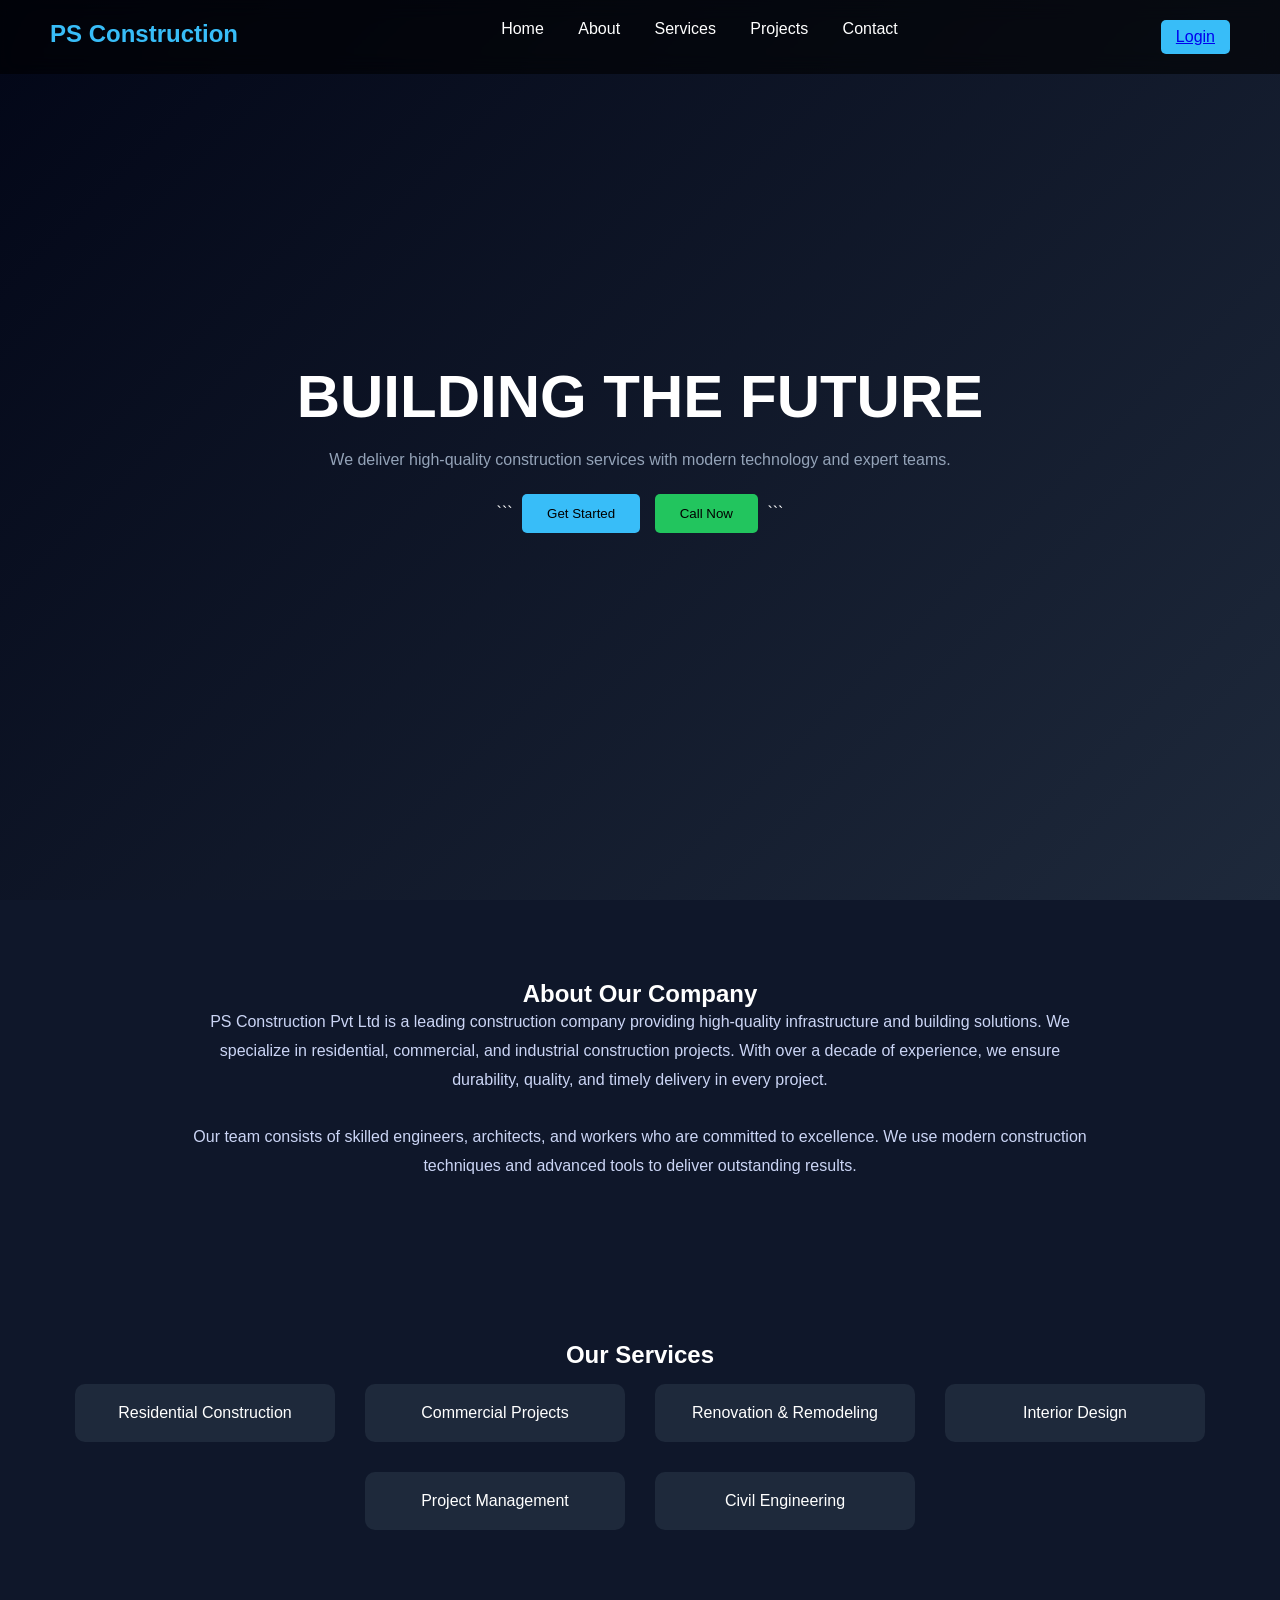
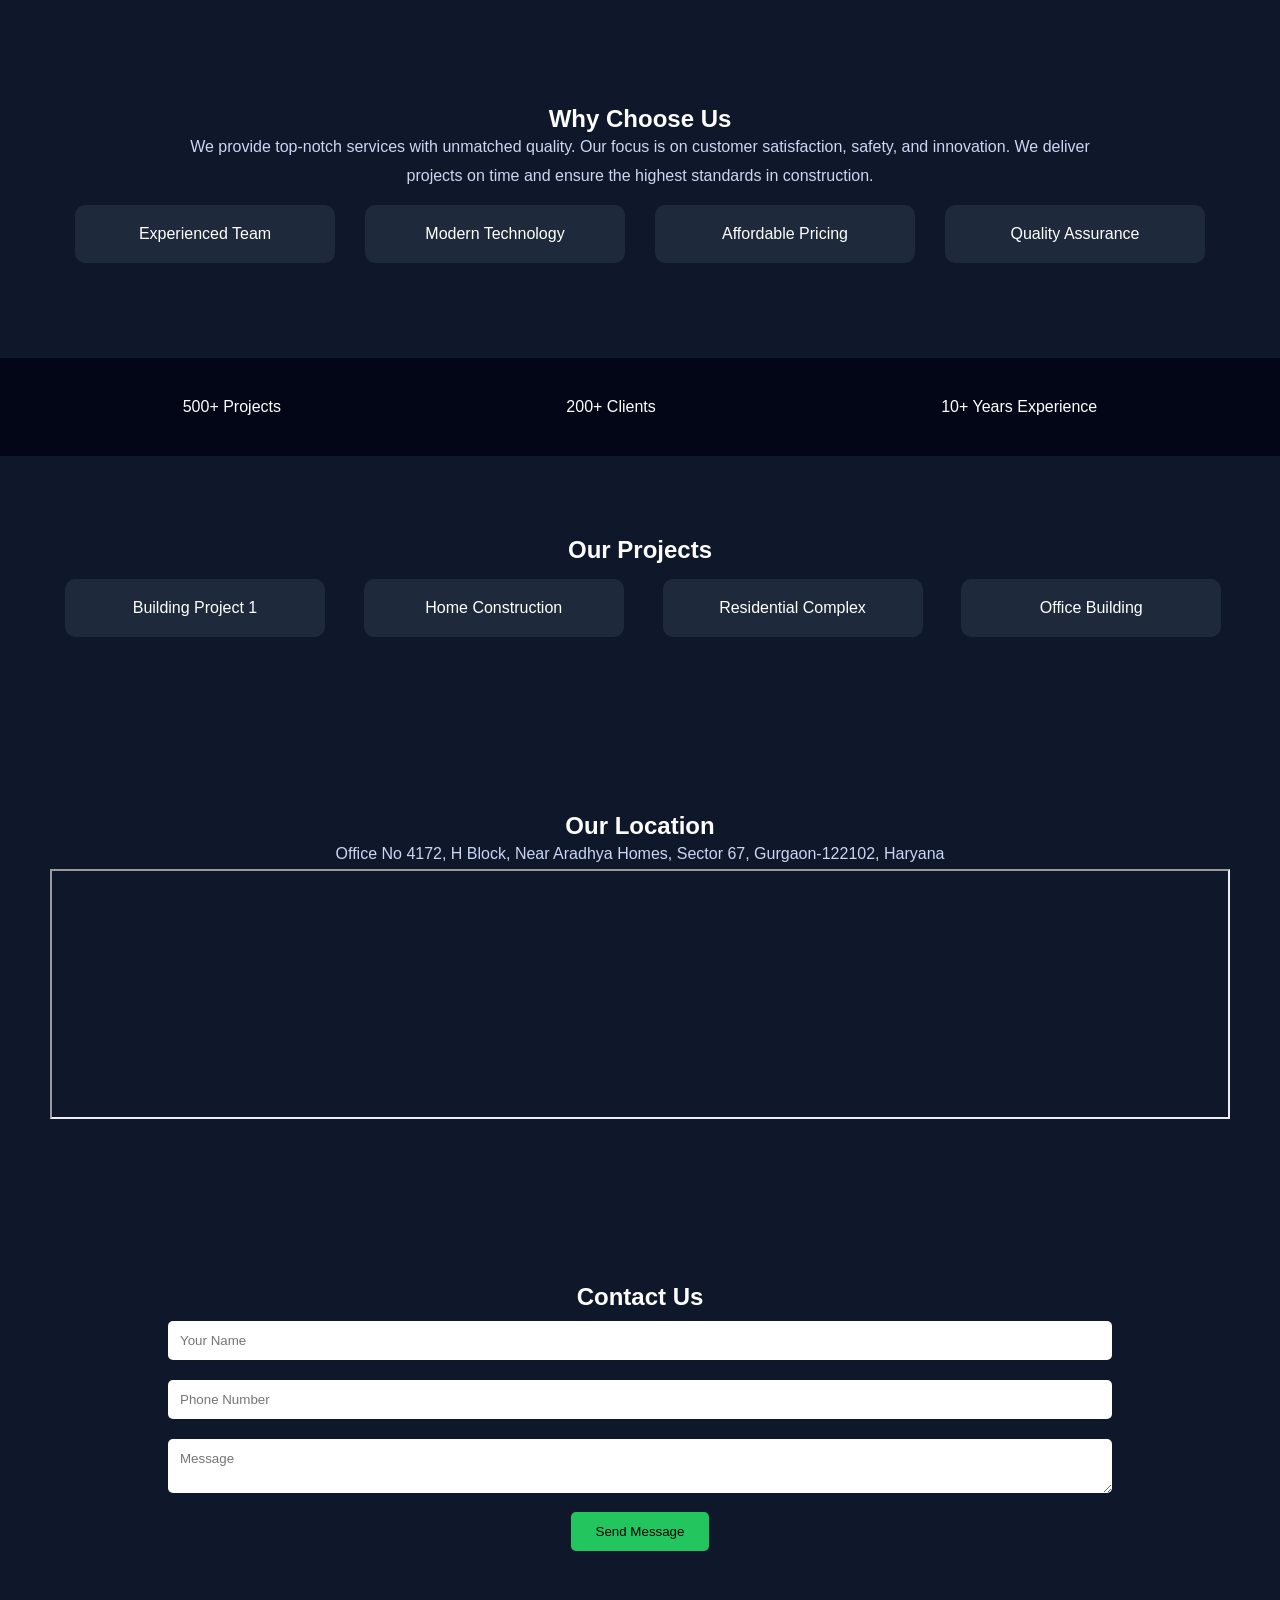
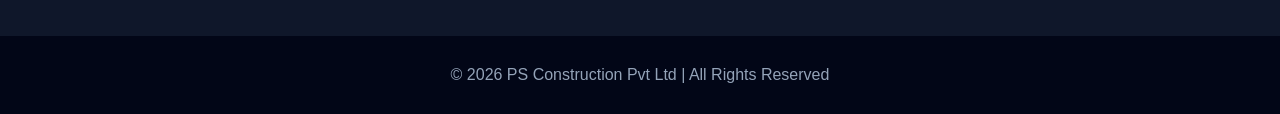
<file: home.html>
<!DOCTYPE html>

<html lang="en">
<head>
<meta charset="UTF-8">
<meta name="viewport" content="width=device-width, initial-scale=1.0">
<title>PS Construction Pvt Ltd</title>

<style>

/* RESET */
*{
  margin:0;
  padding:0;
  box-sizing:border-box;
  font-family:Arial;
}

/* BODY */
body{
  background:#0f172a;
  color:white;
}

/* NAVBAR */
.navbar{
  position:fixed;
  top:0;
  width:100%;
  display:flex;
  justify-content:space-between;
  padding:20px 50px;
  background:rgba(0,0,0,0.6);
  backdrop-filter:blur(10px);
  z-index:100;
}

.logo{
  font-size:24px;
  font-weight:bold;
  color:#38bdf8;
}

.menu a{
  color:white;
  text-decoration:none;
  margin:0 15px;
}

.menu a:hover{
  color:#38bdf8;
}

.login{
  background:#38bdf8;
  padding:8px 15px;
  border-radius:5px;
}

/* HERO */
.hero{
  height:100vh;
  display:flex;
  align-items:center;
  justify-content:center;
  text-align:center;
  background:linear-gradient(135deg,#020617,#1e293b);
}

.hero h1{
  font-size:60px;
}

.hero p{
  color:#94a3b8;
  margin:20px;
}

.btn{
  padding:12px 25px;
  border:none;
  margin:5px;
  cursor:pointer;
  border-radius:5px;
}

.btn1{background:#38bdf8;}
.btn2{background:#22c55e;}

/* SECTION */
.section{
  padding:80px 50px;
  text-align:center;
}

/* TEXT CONTENT */
.text{
  max-width:900px;
  margin:auto;
  color:#cbd5f5;
  line-height:1.8;
}

/* CARDS */
.cards{
  display:flex;
  flex-wrap:wrap;
  justify-content:center;
}

.card{
  background:#1e293b;
  margin:15px;
  padding:20px;
  width:260px;
  border-radius:10px;
  transition:0.3s;
}

.card:hover{
  transform:translateY(-10px);
  background:#334155;
}

/* STATS */
.stats{
  display:flex;
  justify-content:space-around;
  padding:40px;
  background:#020617;
}

/* GRID */
.grid{
  display:grid;
  grid-template-columns:repeat(auto-fit,minmax(250px,1fr));
  gap:15px;
}

/* CONTACT */
input,textarea{
  width:80%;
  padding:12px;
  margin:10px;
  border:none;
  border-radius:5px;
}

/* FOOTER */
.footer{
  background:#020617;
  padding:30px;
  text-align:center;
  color:#94a3b8;
}

</style>

</head>

<body>

<!-- NAVBAR -->

<div class="navbar">
  <div class="logo">PS Construction</div>

  <div class="menu">
    <a href="#home">Home</a>
    <a href="#about">About</a>
    <a href="#services">Services</a>
    <a href="#projects">Projects</a>
    <a href="#contact">Contact</a>
  </div>

<a href="login.html" class="login">Login</a>

</div>

<!-- HERO -->

<div class="hero" id="home">
  <div>
    <h1>BUILDING THE FUTURE</h1>
    <p>We deliver high-quality construction services with modern technology and expert teams.</p>

```
<button class="btn btn1">Get Started</button>
<button class="btn btn2" onclick="callNow()">Call Now</button>
```

  </div>
</div>

<!-- ABOUT -->

<div class="section" id="about">
  <h2>About Our Company</h2>

  <p class="text">
  PS Construction Pvt Ltd is a leading construction company providing high-quality infrastructure and building solutions. 
  We specialize in residential, commercial, and industrial construction projects. With over a decade of experience, 
  we ensure durability, quality, and timely delivery in every project.
  <br><br>
  Our team consists of skilled engineers, architects, and workers who are committed to excellence. 
  We use modern construction techniques and advanced tools to deliver outstanding results.
  </p>
</div>

<!-- SERVICES -->

<div class="section" id="services">
  <h2>Our Services</h2>

  <div class="cards">
    <div class="card">Residential Construction</div>
    <div class="card">Commercial Projects</div>
    <div class="card">Renovation & Remodeling</div>
    <div class="card">Interior Design</div>
    <div class="card">Project Management</div>
    <div class="card">Civil Engineering</div>
  </div>
</div>

<!-- WHY US -->

<div class="section">
  <h2>Why Choose Us</h2>

  <p class="text">
  We provide top-notch services with unmatched quality. Our focus is on customer satisfaction, safety, and innovation.
  We deliver projects on time and ensure the highest standards in construction.
  </p>

  <div class="cards">
    <div class="card">Experienced Team</div>
    <div class="card">Modern Technology</div>
    <div class="card">Affordable Pricing</div>
    <div class="card">Quality Assurance</div>
  </div>
</div>

<!-- STATS -->

<div class="stats">
  <div>500+ Projects</div>
  <div>200+ Clients</div>
  <div>10+ Years Experience</div>
</div>

<!-- PROJECTS -->

<div class="section" id="projects">
  <h2>Our Projects</h2>

  <div class="grid">
    <div class="card">Building Project 1</div>
    <div class="card">Home Construction</div>
    <div class="card">Residential Complex</div>
    <div class="card">Office Building</div>
  </div>
</div>

<!-- LOCATION -->

<div class="section">
  <h2>Our Location</h2>

  <p class="text">
  Office No 4172, H Block, Near Aradhya Homes,  
  Sector 67, Gurgaon-122102, Haryana
  </p>

  <iframe 
  src="https://www.google.com/maps?q=Sector+67+Gurgaon&output=embed"
  width="100%" height="250"></iframe>
</div>

<!-- CONTACT -->

<div class="section" id="contact">
  <h2>Contact Us</h2>

  <input id="name" placeholder="Your Name">
  <input id="phone" placeholder="Phone Number">
  <textarea id="msg" placeholder="Message"></textarea>

  <br>
  <button class="btn btn2" onclick="sendMail()">Send Message</button>
</div>

<!-- FOOTER -->

<div class="footer">
  © 2026 PS Construction Pvt Ltd | All Rights Reserved
</div>

<script>

/* CALL */
function callNow(){
  window.location.href = "tel:9627898972";
}

/* EMAIL */
function sendMail(){
  let name=document.getElementById("name").value;
  let phone=document.getElementById("phone").value;
  let msg=document.getElementById("msg").value;

  window.location.href =
  `mailto:psconstruction@gmail.com?subject=Client Inquiry&body=Name:${name}%0APhone:${phone}%0AMessage:${msg}`;
}

/* SCROLL ANIMATION */
let sections=document.querySelectorAll(".section");

window.addEventListener("scroll",()=>{
  sections.forEach(sec=>{
    let top=sec.getBoundingClientRect().top;

    if(top<window.innerHeight-100){
      sec.style.opacity="1";
      sec.style.transform="translateY(0)";
    }
  });
});

</script>

</body>
</html>
</file>
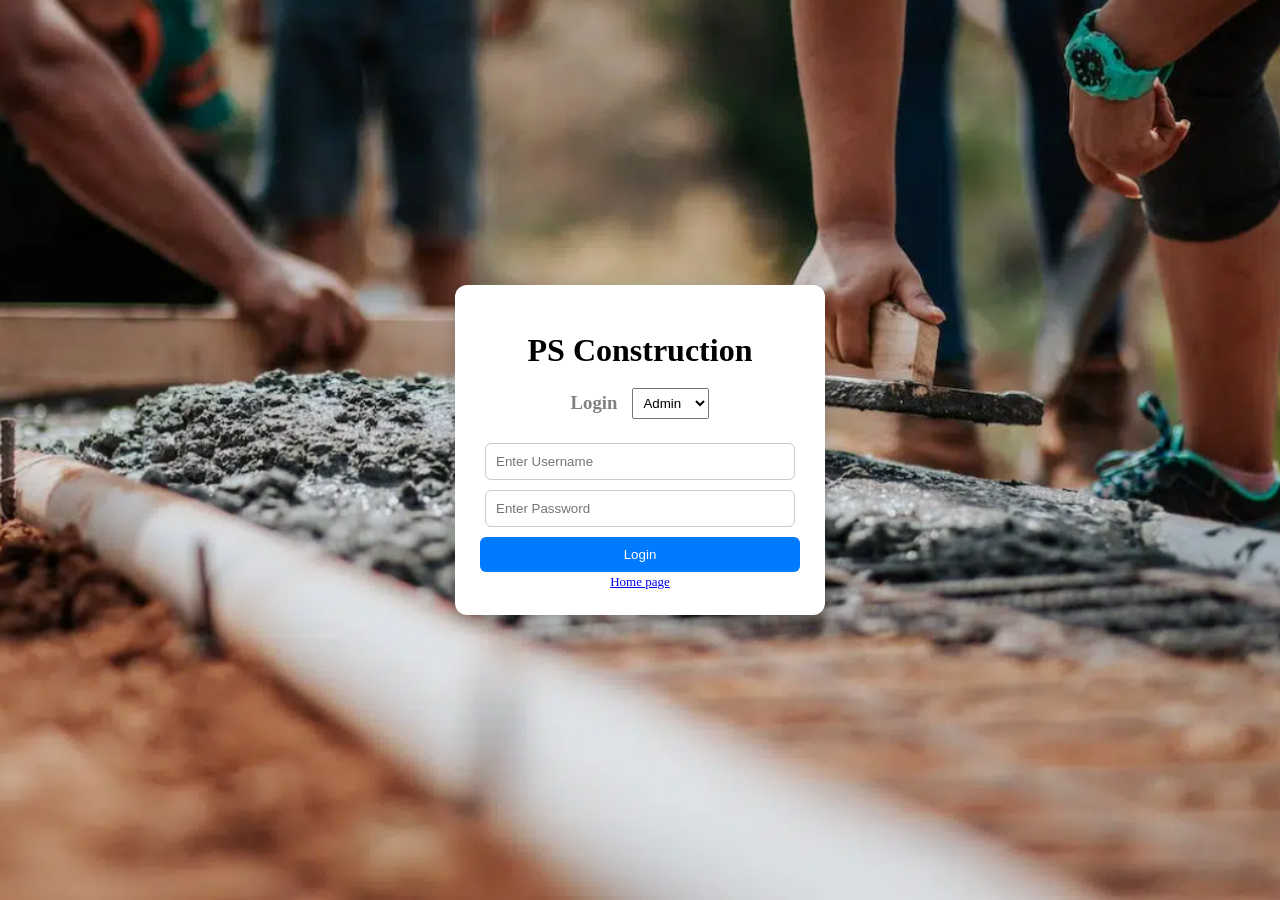
<file: login.html>
<!DOCTYPE html>

<html>
<head>
  <title>PS Construction Login</title>
  <meta name="viewport" content="width=device-width, initial-scale=1.0">

<style>
body {
  margin: 0;
  height: 100vh;
  background: url("background.png") no-repeat center center/cover;
  display: flex;
  justify-content: center;
  align-items: center;
}

/* LOGIN BOX */
.login-box {
  background: white;
  padding: 25px;
  border-radius: 12px;
  text-align: center;
  width: 320px;
  box-shadow: 0 5px 15px rgba(0,0,0,0.2);
}

.login-box h1 { margin-bottom: 5px; }
.login-box h3 { color: gray; }

input {
  display: block;
  margin: 10px auto;
  padding: 10px;
  width: 90%;
  border-radius: 6px;
  border: 1px solid #ccc;
}

button {
  padding: 10px;
  width: 100%;
  background: #007bff;
  color: white;
  border: none;
  border-radius: 6px;
  cursor: pointer;
}

button:hover { background: #0056b3; }

a { font-size: small; }

/* LOGIN ROW */
.login-row{
  display:flex;
  justify-content:center;
  align-items:center;
  gap:15px;
}

.login-row select{
  padding:6px;
}

/* TOAST */
#toast {
  position: fixed;
  top: 20px;
  background:black;
  color:white;
  padding:10px;
  display:none;
  border-radius:10px;
}
</style>

</head>

<body>

<div class="login-box">

  <h1>PS Construction</h1>

  <div class="login-row">
    <h3>Login</h3>
    <select id="role">
      <option value="admin">Admin</option>
      <option value="labour">Worker</option>
    </select>
  </div>

  <input type="text" id="username" placeholder="Enter Username">
  <input type="password" id="password" placeholder="Enter Password">

<button type="button" onclick="login()">Login</button>

<a href="index.html">Home page</a>

</div>

<div id="toast"></div>

<script>

/* TOAST */
function showToast(msg){
  let t = document.getElementById("toast");
  t.innerText = msg;
  t.style.display = "block";
  setTimeout(()=>t.style.display="none",2000);
}

/* LOGIN */
async function login(){

let role = document.getElementById("role").value;
let username = document.getElementById("username").value;
let password = document.getElementById("password").value;

/* ADMIN LOGIN */
if(role === "admin"){

  if(username === "admin" && password === "1234"){

    showToast("Admin Login ✅");

    // 🔥 redirect
    setTimeout(()=>{
      window.location.href = "dashboard.html";
    },800);

  } else {
    showToast("Wrong Admin Login ❌");
  }

  return;
}

/* LABOUR LOGIN */
if(role === "labour"){

const { initializeApp } = await import("https://www.gstatic.com/firebasejs/10.7.1/firebase-app.js");
const { getFirestore, collection, getDocs } = await import("https://www.gstatic.com/firebasejs/10.7.1/firebase-firestore.js");

const firebaseConfig = {
apiKey: "AIzaSyDTpS1oqcwP26FEVJlg7UbN2uK6jlRdYx4",
authDomain: "ps-construction-tech.firebaseapp.com",
projectId: "ps-construction-tech"
};

const app = initializeApp(firebaseConfig);
const db = getFirestore(app);

let snapshot = await getDocs(collection(db, "labours"));

let found = false;

snapshot.forEach(doc=>{
let l = doc.data();

if(l.id === username){

found = true;

localStorage.setItem("labourId", l.id);

showToast("Labour Login ✅");

setTimeout(()=>{
  window.location.href = "labour-dashboard.html";
},800);

}

});

if(!found){
showToast("Wrong Labour Login ❌");
}

}

}

</script>

</body>
</html>
</file>
